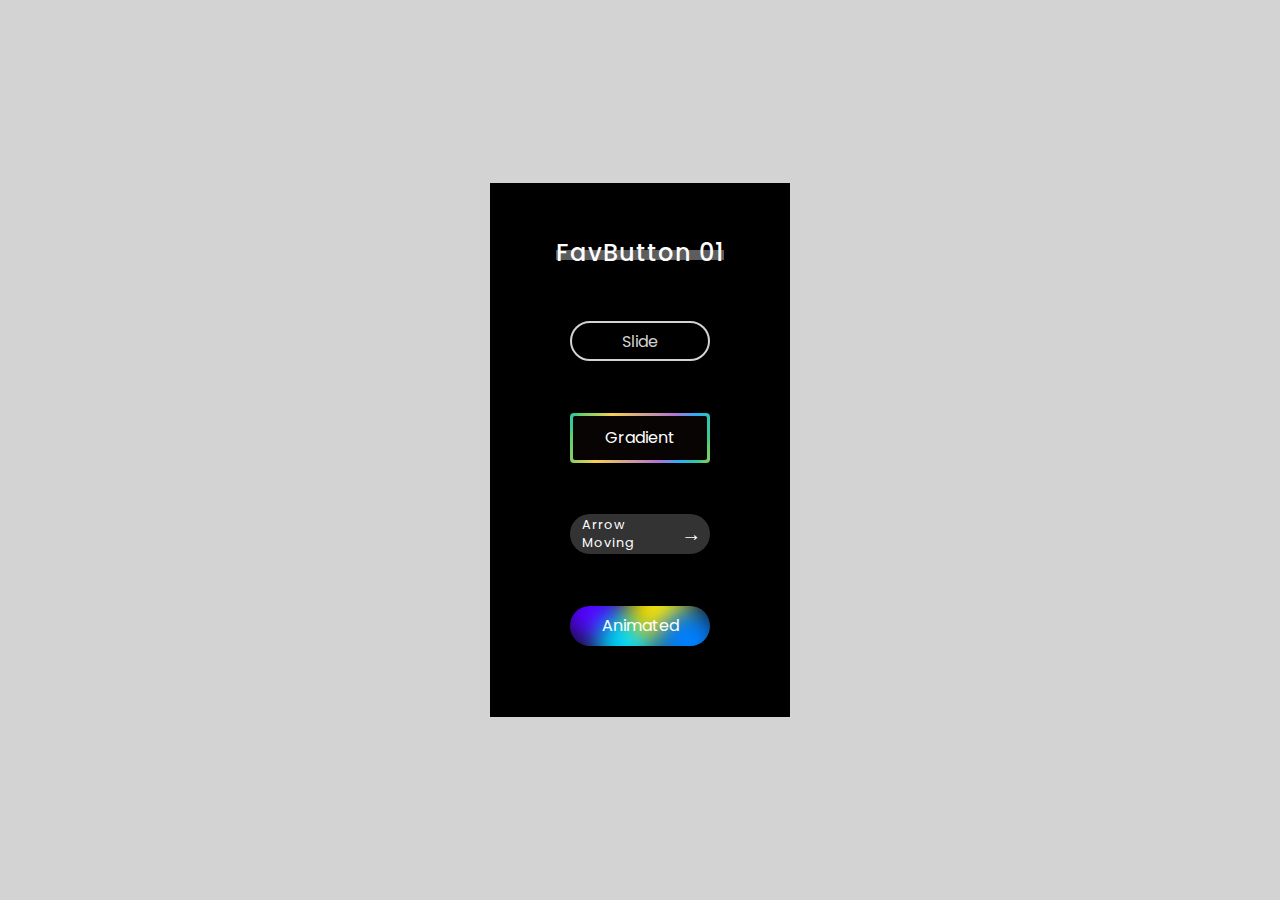
<file: FavButton01/index.html>
<!DOCTYPE html>
<html lang="en">
  <head>
    <meta charset="UTF-8" />
    <meta name="viewport" content="width=device-width, initial-scale=1.0" />
    <title>FavButton 01 [AMCODE]</title>
    <link rel="stylesheet" href="style.css" />
  </head>
  <body>
    <div class="container">
      <h1>FavButton 01</h1>

      <div class="btn btn1"><a href="#">Slide</a></div>

      <div class="btn btn2">
        <a href="#"><span>Gradient</span></a>
      </div>

      <div class="btn btn3">
        <a href="#">
          <span>Arrow Moving</span>
          <div class="arrow-container">
            <div class="arrow">&rarr;</div>
            <div class="arrow">&rarr;</div>
          </div>
        </a>
      </div>

      <div class="btn btn4">
        <a href="#">
          <div class="btn-content">
            <span class="btn-text">Animated</span>

            <div class="btn-shape1"></div>
            <div class="btn-shape2"></div>
            <div class="btn-shape3"></div>
            <div class="btn-shape4"></div>
          </div>
        </a>
        <div class="btn-shadow"></div>
      </div>
    </div>
  </body>
</html>
</file>
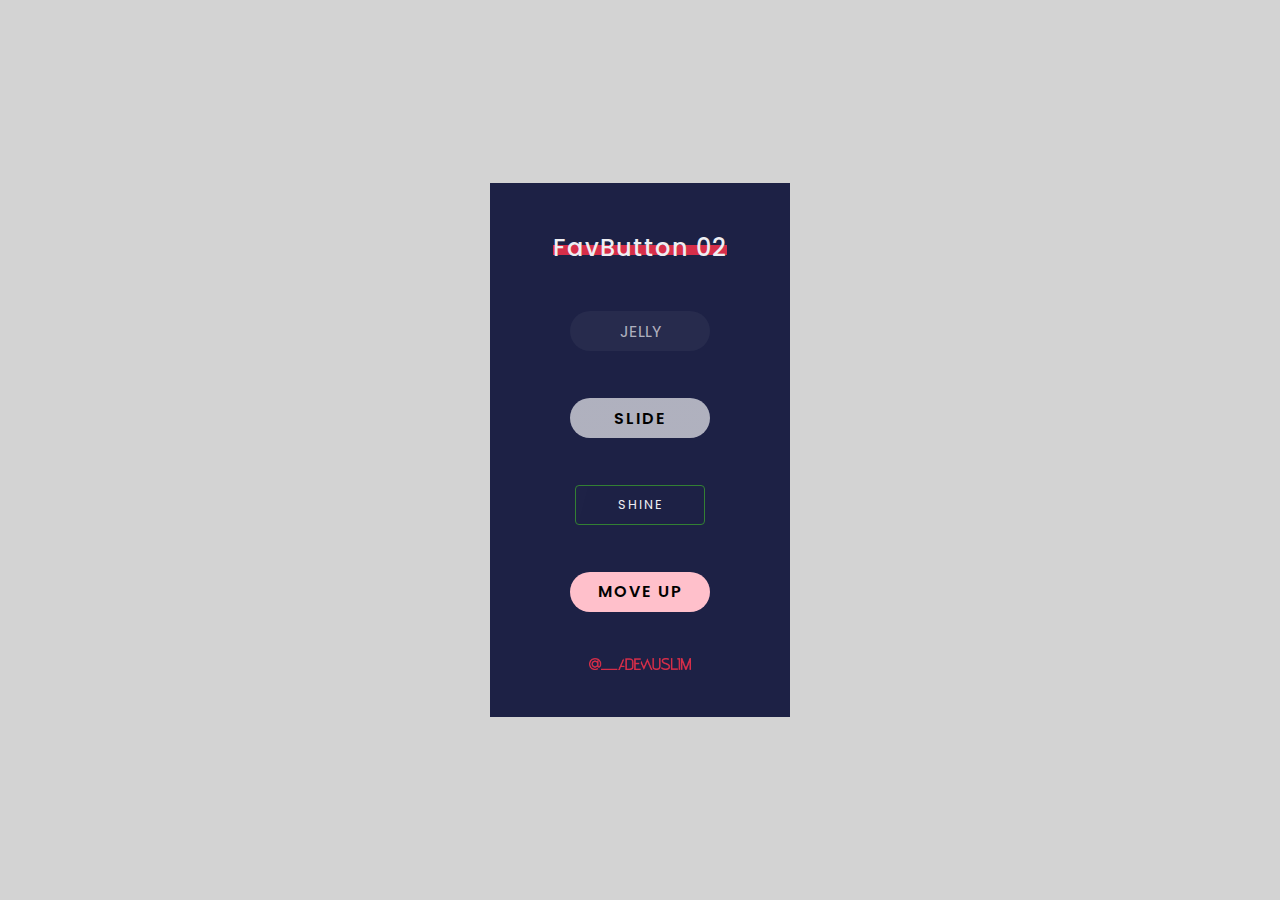
<file: FavButton02/index.html>
<!DOCTYPE html>
<html lang="en">
  <head>
    <meta charset="UTF-8" />
    <meta name="viewport" content="width=device-width, initial-scale=1.0" />
    <title>FavButton 02 [AMCODE]</title>
    <link rel="stylesheet" href="style.css" />
  </head>
  <body>
    <div class="container">
      <h1>FavButton 02</h1>
      <div class="btn-1">
        <a
          href="#"
          onmouseover="hoverScale(true)"
          onmouseout="hoverScale(false)"
        ></a>
        <span class="text">Jelly</span>
      </div>

      <div class="btn-2">
        <a href="#">Slide</a>
      </div>

      <div class="btn-3">
        <a href="#">Shine</a>
      </div>

      <div class="btn-4">
        <a href="#">
          <div class="text-wrapper">
            <span class="text">Move Up</span>
            <span class="text">Move Up</span>
          </div>
        </a>
      </div>

      <img src="AM WM Magenta.png" alt="AM Water Mark" height="12" />
    </div>

    <script>
      // Button 1
      function hoverScale(isHover) {
        var button = document.querySelector(".btn-1 a");

        if (isHover) {
          // Ketika tombol di-hover:

          // Mengatur durasi transisi menjadi 0.2 detik (durasi transform 1)
          button.style.transitionDuration = "0.2s";
          // Tombol membesar 1.25 kali ukuran asli (transform 1)
          button.style.transform = "scaleX(1.200) scaleY(1.170)";

          setTimeout(function () {
            // Setelah 0.2s
            // Mengatur durasi transisi menjadi 0.1 detik (durasi transform 2)
            button.style.transitionDuration = "0.1s";
            // Tombol mengecil 1.12 kali ukuran asli (transform 2)
            button.style.transform = "scaleX(1.160) scaleY(1.120)";

            setTimeout(function () {
              // Setelah 0.1s
              // Durasi tetap 0.1s
              // tombol membesar 1.18 kali ukuran asli
              button.style.transform = "scaleX(1.190) scaleY(1.160)";

              setTimeout(function () {
                // Setelah 0.1s:
                // Durasi tetap 0.1s
                // Tombol kembali mengecil menjadi 1.1 kali ukuran asli
                button.style.transform = "scaleX(1.180) scaleY(1.155)";

                setTimeout(function () {
                  // Setelah 0.1 detik lagi:
                  // Mengatur durasi transisi menjadi 0.2 detik
                  button.style.transitionDuration = "0.2s"; //durasi ke 3
                  // tombol membesar menjadi 1.15 kali ukuran asli
                  button.style.transform = "scaleX(1.185) scaleY(1.158)";
                }, 100); //delay transform 5
              }, 100); //delay transform 4
            }, 100); //delay transform 3
          }, 200); //delay transform 2
        } else {
          // Ketika hover dilepas:
          // Mengatur durasi transisi menjadi 0.2 detik
          button.style.transitionDuration = "0.15s";
          // Mengembalikan tombol ke ukuran aslinya (scale 1)
          button.style.transform = "scaleX(1) scaleY(1)";

          setTimeout(function () {
            // Setelah 0.2 detik:
            button.style.transitionDuration = "0.1s";
            // Memperbesar tombol sedikit menjadi 1.05 kali ukuran aslinya
            button.style.transform = "scaleX(1.02) scaleY(1.03)";

            setTimeout(function () {
              // Setelah 0.1 detik lagi:
              // Mengembalikan tombol mengecil ke ukuran aslinya (scale 1)
              button.style.transform = "scaleX(0.995) scaleY(0.999)";

              setTimeout(function () {
                // Setelah 0.1 detik lagi:
                // Mengembalikan tombol mengecil ke ukuran aslinya (scale 1)
                button.style.transform = "scaleX(1) scaleY(1)";
              }, 100);
            }, 100);
          }, 150);
        }
      }
    </script>
  </body>
</html>
</file>
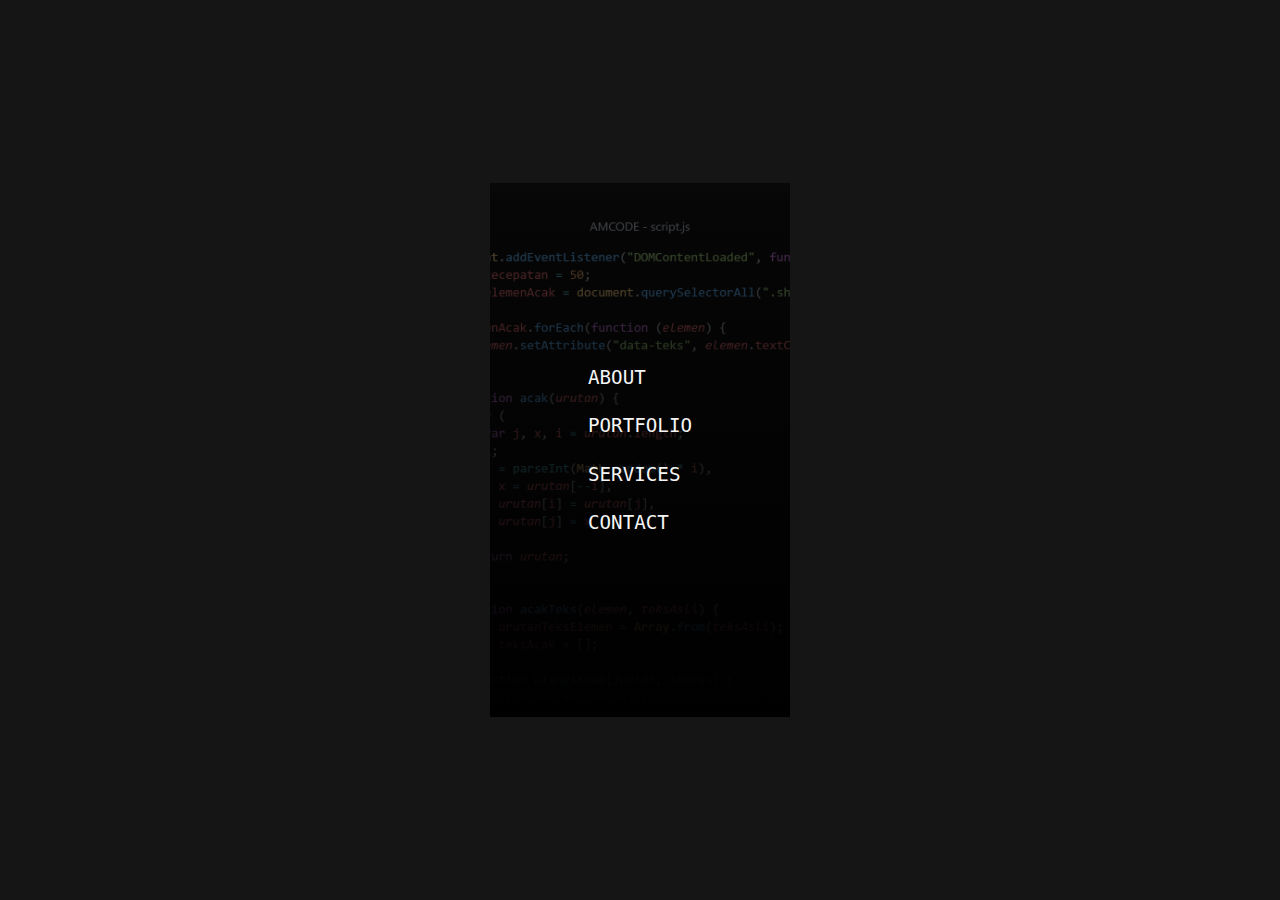
<file: TextShuffleEfect/index.html>
<!DOCTYPE html>
<html lang="en">
  <head>
    <meta charset="UTF-8" />
    <meta name="viewport" content="width=device-width, initial-scale=1.0" />
    <title>Text Shuffle Efect [AMCODE]</title>
    <link rel="stylesheet" href="style.css" />
  </head>
  <body>
    <div class="container">
      <img src="text-shuffle-on-hover.png" alt="" />
      <ul>
        <li><a class="shuffle" href="">About</a></li>
        <li><a class="shuffle" href="">Portfolio</a></li>
        <li><a class="shuffle" href="">Services</a></li>
        <li><a class="shuffle" href="">Contact</a></li>
      </ul>
    </div>
    <script src="script.js"></script>
  </body>
</html>
</file>
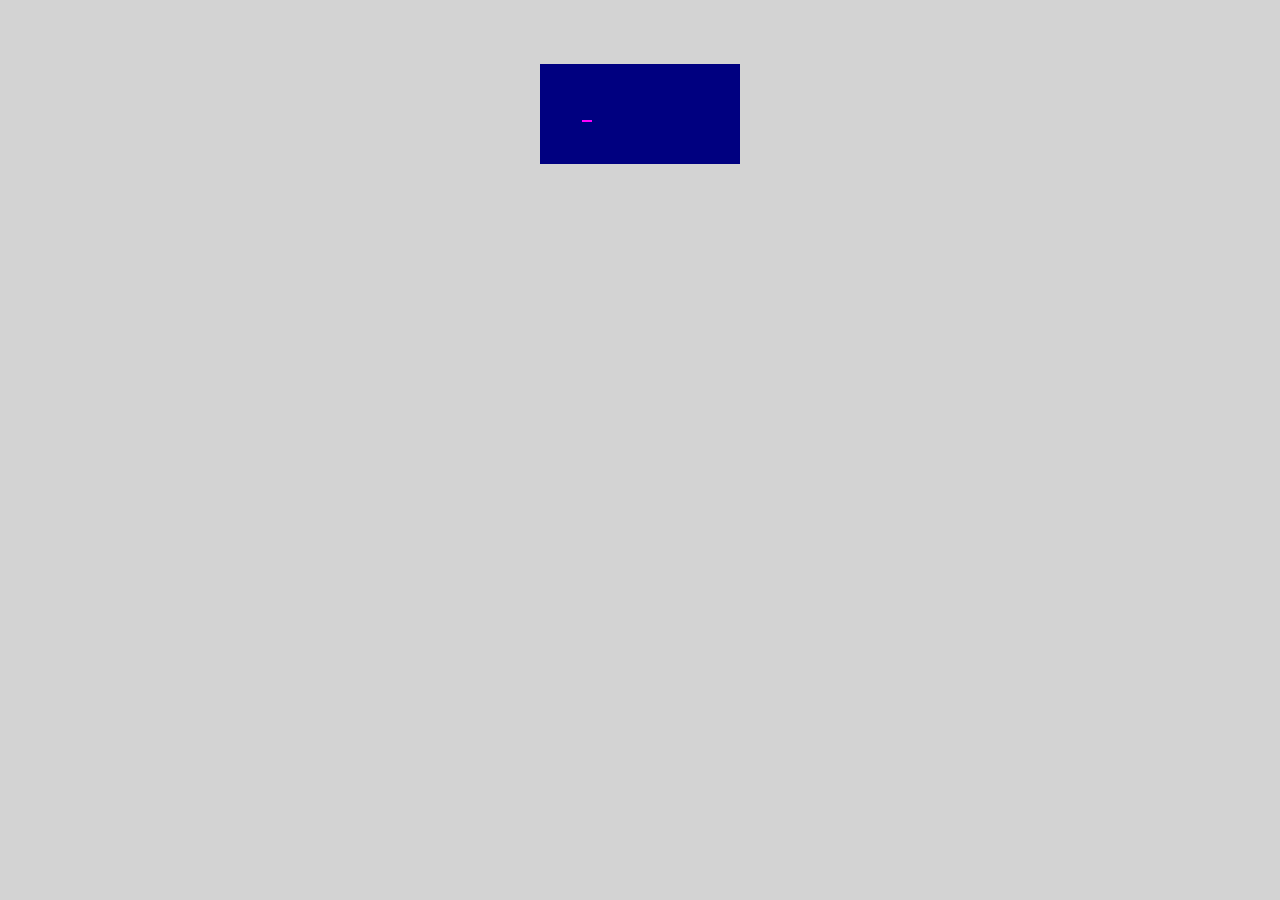
<file: TypingAnimation/index.html>
<!DOCTYPE html>
<html lang="en">
  <head>
    <meta charset="UTF-8" />
    <meta name="viewport" content="width=device-width, initial-scale=1.0" />
    <title>Typing Animation [AMCODE]</title>
    <link rel="stylesheet" href="style.css" />
  </head>
  <body>
    <div class="container">
      <div class="typing-container">
        <p class="typing-content">Hello World!</p>
      </div>
    </div>
  </body>
</html>
</file>
<file: FavButton01/style.css>
@import url("https://fonts.googleapis.com/css2?family=Poppins:ital,wght@0,100;0,200;0,300;0,400;0,500;0,600;0,700;0,800;0,900;1,100;1,200;1,300;1,400;1,500;1,600;1,700;1,800;1,900&display=swap");

* {
  margin: 0;
  padding: 0;
  box-sizing: border-box;
}

body {
  font-family: "Poppins", monospace;
  font-size: 100%;
  background-color: lightgray;
  display: flex;
  justify-content: center;
  align-items: center;
  height: 100vh;
  width: 100vw;
}

:root {
  --first-color: rgb(85, 0, 255);
  --second-color: rgb(0, 213, 255);
  --third-color: rgb(255, 230, 0);
  --fourth-color: rgb(0, 128, 255);
}

.container {
  width: 300px;
  height: 534px;
  display: flex;
  flex-direction: column;
  justify-content: space-evenly;
  align-items: center;
  overflow: hidden;
  /* background-color: #0b0b45; */
  background-color: black;
}

h1 {
  color: white;
  font-size: 1.5rem;
  font-weight: 500;
  letter-spacing: 1px;
  position: relative;
  z-index: 2;
}

h1::after {
  content: "";
  position: absolute;
  left: 0;
  bottom: 9.5px;
  width: 100%;
  height: 10px;
  background-color: rgb(93, 93, 93);
  z-index: -1; /* Mengatur z-index untuk meletakkan latar belakang di belakang teks */
}

/* Default style */
.btn {
  width: 140px;
  height: 40px;
  cursor: pointer;
  overflow: hidden;
}

.btn a {
  width: 100%;
  height: 100%;
  display: flex;
  justify-content: center;
  align-items: center;
  text-decoration: none;
}

/* Button 1 */
.btn1 {
  border: 2px solid lightgray;
  border-radius: 20px;
  background: -webkit-linear-gradient(
    transparent 50%,
    lightgray 50%
  ); /* Latar belakang menggunakan gradien linear dari atas ke bawah. Transparan dari 0% hingga 50%, kemudian dari 50% hingga 100% berwarna lightgray. */
  background-size: 140px 80px; /* Menetapkan ukuran latar belakang. */
  transition: 0.5s;
}

/* Efek saat tombol .btn1 dihover */
.btn1:hover {
  background-position: 0 -40px; /* Mengubah posisi latar belakang ke 0px horizontal dan -40px vertikal saat tombol dihover. */
}

.btn1 a {
  color: lightgray;
}
.btn1:hover a {
  color: black;
}

/* Button 2 */
.btn2 {
  height: 50px;
  border-radius: 4px;
}

.btn2 a {
  background: repeating-linear-gradient(
    110deg,
    #5ccf6d 8px,
    #f5d051 40px,
    #b073d4 100px,
    #26b1fb 120px,
    #3fcc88 140px
  );
  background-size: 140px;
}
.btn2 span {
  display: flex;
  justify-content: center;
  align-items: center;
  background-color: #080404;
  color: white;
  text-transform: capitalize;
  font-size: 1rem;
  /* background-color: #0b0b45; */
  border-radius: 2px;
  width: calc(100% - 6px);
  height: calc(100% - 6px);
}

/* Animasi pergerakan latar belakang */
@keyframes moveBackground {
  0% {
    background-position: 0 0; /* Awal pergerakan */
  }
  100% {
    background-position: -140px 0; /* Akhir pergerakan */
  }
}

.btn2 a:hover {
  animation: moveBackground 0.7s linear infinite;
}

/* Button 3 */
.btn3 {
  background-color: rgba(255, 255, 255, 0.2);
  border-radius: 20px;
}

.btn3 a {
  font-size: 0.8rem;
  letter-spacing: 1px;
  padding-inline: 12px 8px;
  justify-content: space-between;
  color: white;
}

.arrow-container {
  width: 21px;
  height: 100%;
  overflow: hidden;
  display: flex;
  /* Pastikan anak-anaknya tidak dibungkus oleh konten */
  white-space: nowrap;
}

.arrow {
  font-family: Cambria, Cochin, Georgia, Times, "Times New Roman", serif;
  font-size: 20px;
  width: 21px;
  display: flex;
  flex-shrink: 0; /* Tetap pada lebar yang ditetapkan */
  align-items: center;
  overflow: hidden;
  height: 100%;
  transform: translateX(-21px);
}

.btn3 a:hover .arrow {
  transform: translateX(0);
  transition: 0.3s;
}

/* Button 4 */

.btn4 {
  border-radius: 20px;
  margin-bottom: 20px;
  overflow: visible;
  position: relative;
}
.btn4 a {
  position: relative;
  color: white;
  background-color: rgb(19, 17, 24);
  overflow: hidden;
  border-radius: 20px;
  z-index: 2;
}

.btn-content {
  position: relative;
  width: 100%;
  height: 100%;
  /* overflow: hidden; */
}
.btn-text {
  display: flex;
  width: 100%;
  height: 100%;
  justify-content: center;
  align-items: center;
  position: relative;
  text-align: center;
  z-index: 10;
}
.btn-content div {
  width: 62px;
  height: 62px;
  border-radius: 50%;
  position: absolute;
  inset: 0;
  margin: auto;
  filter: blur(12px);
}
.btn-shape1 {
  background-color: var(--first-color);
  transform: translate(-48px, -16px);
  animation: shape1 4s 1s ease-out infinite;
}
.btn-shape2 {
  background-color: var(--second-color);
  transform: translate(-12px, 16px);
  animation: shape2 4s ease-in infinite;
}
.btn-shape3 {
  background-color: var(--third-color);
  transform: translate(20px, -16px);
  animation: shape3 4s ease-out infinite;
}
.btn-shape4 {
  background-color: var(--fourth-color);
  transform: translate(48px, 16px);
  animation: shape4 4s 1s ease-in infinite;
}
.btn-shadow {
  width: 80%;
  height: 1rem;
  background: linear-gradient(
    80deg,
    var(--first-color) 10%,
    var(--second-color) 30%,
    var(--third-color) 60%,
    var(--fourth-color) 90%
  );
  border-radius: 4rem;
  position: absolute;
  left: 0;
  right: 0;
  margin: 0 auto;
  bottom: -2px;
  z-index: 1;
  filter: blur(12px);
  opacity: 0;
  transition: opacity 0.5s;
}
.btn4:hover .btn-shadow {
  opacity: 1;
}

/* Animate shapes */
@keyframes shape1 {
  33% {
    transform: translate(-28px, 0);
  }
}
@keyframes shape2 {
  33% {
    transform: translate(-28px, 28px);
  }
}
@keyframes shape3 {
  33% {
    transform: translate(20px, 4px);
  }
}
@keyframes shape4 {
  33% {
    transform: translate(48px, 0);
  }
}
</file>
<file: FavButton02/style.css>
@import url("https://fonts.googleapis.com/css2?family=Poppins:ital,wght@0,100;0,200;0,300;0,400;0,500;0,600;0,700;0,800;0,900;1,100;1,200;1,300;1,400;1,500;1,600;1,700;1,800;1,900&display=swap");

* {
  margin: 0;
  padding: 0;
  box-sizing: border-box;
}

body {
  font-family: "Poppins", monospace;
  font-size: 100%;
  background-color: lightgray;
  display: flex;
  justify-content: center;
  align-items: center;
  height: 100vh;
  width: 100vw;
}

:root {
  --light: #eeeef2;
  --light-transparent: rgba(238, 238, 242, 0.7);
}

.container {
  width: 300px;
  height: 534px;
  display: flex;
  flex-direction: column;
  justify-content: space-evenly;
  align-items: center;
  overflow: hidden;
  /* background-color: #0b0b45; */
  background-color: #1d2145;
}

h1 {
  color: var(--light);
  font-size: 1.5rem;
  font-weight: 500;
  letter-spacing: 1px;
  position: relative;
  z-index: 2;
}

h1::after {
  content: "";
  position: absolute;
  left: 0;
  bottom: 9.5px;
  width: 100%;
  height: 10px;
  background-color: #d62e49;
  z-index: -1; /* Mengatur z-index untuk meletakkan latar belakang di belakang teks */
}

a {
  text-decoration: none;
  cursor: pointer;
  overflow: hidden;
  text-transform: uppercase;
}

/* Button 1 */
.btn-1,
.btn-2,
.btn-3,
.btn-4 {
  width: 140px;
  height: 40px;
  display: flex;
}
.btn-1 {
  position: relative;
}
.btn-1 a {
  display: inline-block;
  position: relative;
  width: 100%;
  height: 100%;
  border-radius: 20px;
  background-color: #272b4d;
}

.btn-1 .text {
  position: absolute;
  top: 50%;
  left: 50%;
  transform: translate(-50%, -50%);
  display: inline-block;
  z-index: 10;
  color: var(--light-transparent);
  pointer-events: none;
  text-transform: uppercase;
}

/* Button 2 */
.btn-2 a {
  display: flex;
  justify-content: center;
  align-items: center;
  color: black;
  font-weight: 600;
  letter-spacing: 2px;
  width: 100%;
  height: 100%;
  border-radius: 20px;
  background-size: 300%;
  background-image: linear-gradient(
    120deg,
    var(--light-transparent) 50%,
    orange 50%
  );
  transition: all 0.6s;
}
.btn-2 a:hover {
  color: black;
  background-position: 100%;
  transform: translateX(8px);
}

/* Button 3 */
.btn-3 {
  width: 130px;
  height: 40px;
}
.btn-3 a {
  position: relative;
  width: 100%;
  height: 100%;
  display: flex;
  justify-content: center;
  align-items: center;
  border: 1px solid #338033;
  border-radius: 4px;
  font-size: 0.8rem;
  letter-spacing: 2px;
  color: var(--light);
  transition: 0.6s;
  overflow: hidden;
}

.btn-3 a::before {
  content: "";
  display: block;
  position: absolute;
  background: rgba(255, 255, 255, 0.6);
  width: 40px;
  height: 100%;
  left: 0;
  top: 0;
  opacity: 1;
  filter: blur(20px);
  transform: translateX(-80px) skewX(-15deg);
}

.btn-3 a::after {
  content: "";
  display: block;
  position: absolute;
  background: rgba(255, 255, 255, 0.2);
  width: 20px;
  height: 100%;
  left: 30px;
  top: 0;
  opacity: 0;
  filter: blur(20px);
  transform: scaleX(-15deg);
}

.btn-3 a:hover {
  background: #338033;
  cursor: pointer;
}

.btn-3 a:hover::before {
  transform: translateX(200px) skewX(-15deg);
  opacity: 0.6;
  transition: 0.7s;
}

.btn-3 a:hover::after {
  transform: translateX(140px) skewX(-15deg);
  opacity: 1;
  transition: 0.7s;
}

/* Button 4 */
.btn-4 a {
  display: flex;
  justify-content: center;
  align-items: center;
  color: black;
  font-weight: 600;
  letter-spacing: 2px;
  width: 100%;
  height: 100%;
  border-radius: 20px;
  background-color: pink;
}
.text-wrapper {
  display: flex;
  flex-direction: column;
  height: 16px;
  overflow: hidden;
}

.text-wrapper .text {
  display: flex;
  align-items: center;
  height: 16px;
  transition: 0.5s;
}

.btn-4 a:hover .text {
  transform: translateY(-100%);
}
</file>
<file: TextShuffleEfect/style.css>
* {
  margin: 0;
  padding: 0;
  box-sizing: border-box;
}

body {
  font-family: "Roboto Mono", monospace;
  font-size: 100%;
  background-color: #151515;
  display: flex;
  justify-content: center;
  align-items: center;
  height: 100vh;
  width: 100vw;
}

.container {
  width: 300px;
  height: 534px;
  display: flex;
  justify-content: center;
  align-items: center;
  overflow: hidden;
  position: relative;
}

ul {
  list-style-type: none;
  z-index: 2;
}
li {
  padding-block: 0.8rem;
}
a {
  color: whitesmoke;
  font-size: 1.2rem;
  text-transform: uppercase;
  text-decoration: none;
}

/* Opsional */
a:hover {
  color: #f7df1e;
  text-decoration: underline;
}

img {
  top: -6px;
  position: absolute;
  width: 180%;
  z-index: 0;
}

.container::before {
  content: ""; /* Menambahkan konten kosong untuk pseudo-element */
  position: absolute; /* Mengatur posisi absolut */
  top: 0;
  left: 0;
  width: 100%;
  height: 100%;
  background-image: linear-gradient(
    to top,
    rgba(0, 0, 0, 1),
    rgba(0, 0, 0, 0.6)
  );
  z-index: 1;
}
</file>
<file: TypingAnimation/style.css>
* {
  margin: 0;
  padding: 0;
  box-sizing: border-box;
}

body {
  font-family: "Roboto Mono", monospace;
  font-size: 100%;
  background-color: #d3d3d3;
}

.container {
  width: 200px;
  height: 100px;
  margin: 4rem auto;
  display: flex;
  align-items: center;
  background-color: navy;
}

.typing-container {
  position: relative;
  display: inline-block;
  left: calc(100px - ((105.56px + 10px) / 2));
}
.typing-container::before {
  content: "";
  position: absolute;
  bottom: 4px;
  right: -10px;
  width: 10px;
  height: 2px;
  background-color: magenta;
  animation: blinkCursor 0.5s steps(3) infinite;
}

@keyframes blinkCursor {
  0%,
  75% {
    opacity: 1;
  }
  76%,
  100% {
    opacity: 0;
  }
}

.typing-content {
  display: inline-block;
  font-size: 1rem;
  color: white;
  white-space: nowrap;
  overflow: hidden;
  width: 0;
  animation: typing 5s steps(12) infinite; /*Jumlah karakter konten*/
}

@keyframes typing {
  0% {
    width: 0;
  }
  50% {
    width: 105.56px; /*Panjang konten*/
  }
  100% {
    width: 105.56px; /*Panjang konten*/
  }
}
</file>
